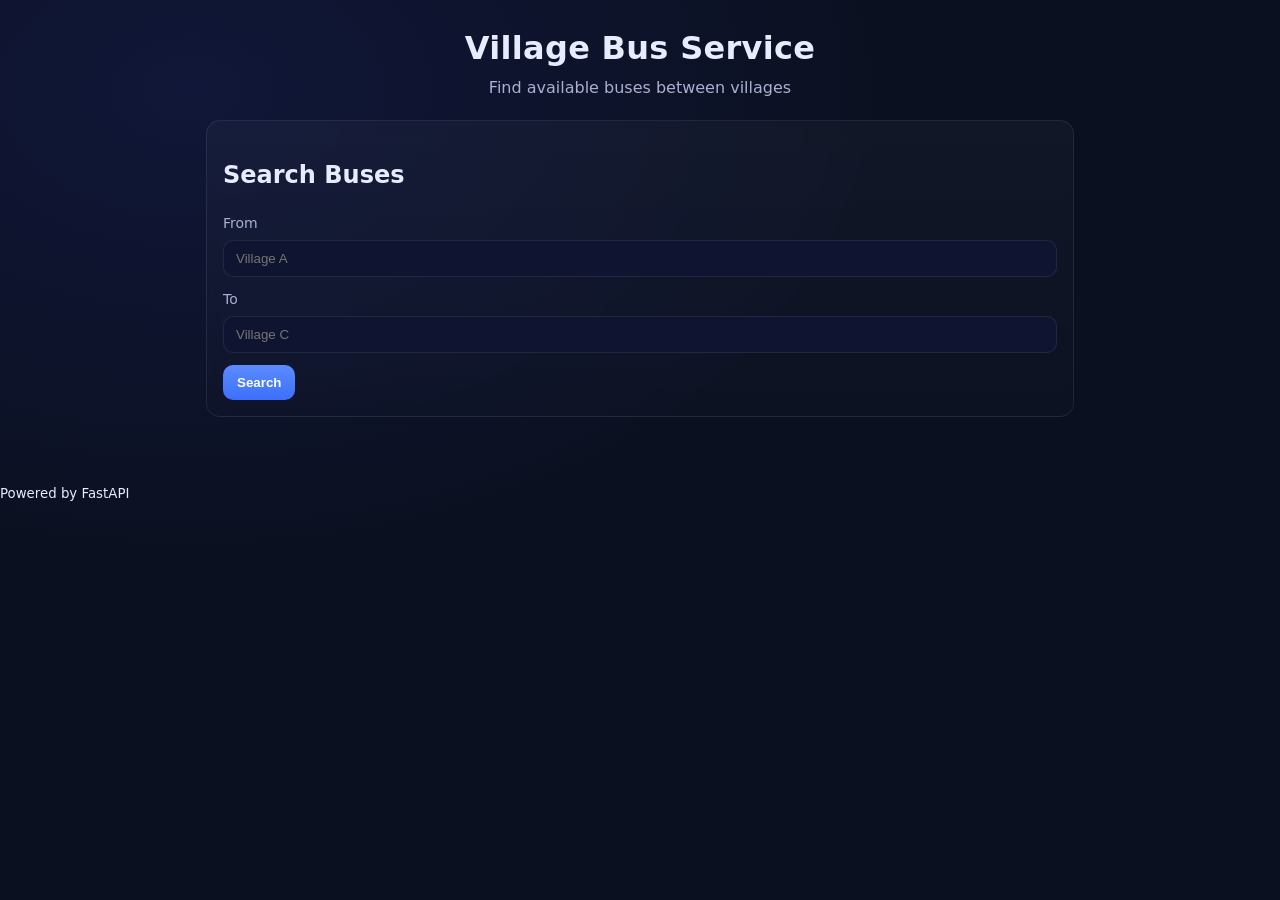
<file: backend/app/static/index.html>
<!doctype html>
<html lang="en">
  <head>
    <meta charset="utf-8" />
    <meta name="viewport" content="width=device-width, initial-scale=1" />
    <title>Village Bus Service</title>
    <link rel="stylesheet" href="./styles.css" />
  </head>
  <body>
    <header>
      <h1>Village Bus Service</h1>
      <p class="subtitle">Find available buses between villages</p>
    </header>

    <main>
      <section class="card">
        <h2>Search Buses</h2>
        <form id="search-form">
          <div class="form-row">
            <label for="fromStop">From</label>
            <input id="fromStop" name="fromStop" placeholder="Village A" required />
          </div>
          <div class="form-row">
            <label for="toStop">To</label>
            <input id="toStop" name="toStop" placeholder="Village C" required />
          </div>
          <button type="submit">Search</button>
        </form>
      </section>

      <section class="card" id="results-card" hidden>
        <h2>Available Buses</h2>
        <div id="results"></div>
      </section>

      <section class="card" id="status-card" hidden>
        <h2>Bus Status</h2>
        <div id="status"></div>
      </section>
    </main>

    <footer>
      <small>Powered by FastAPI</small>
    </footer>

    <script src="./app.js"></script>
  </body>
  </html>
</file>
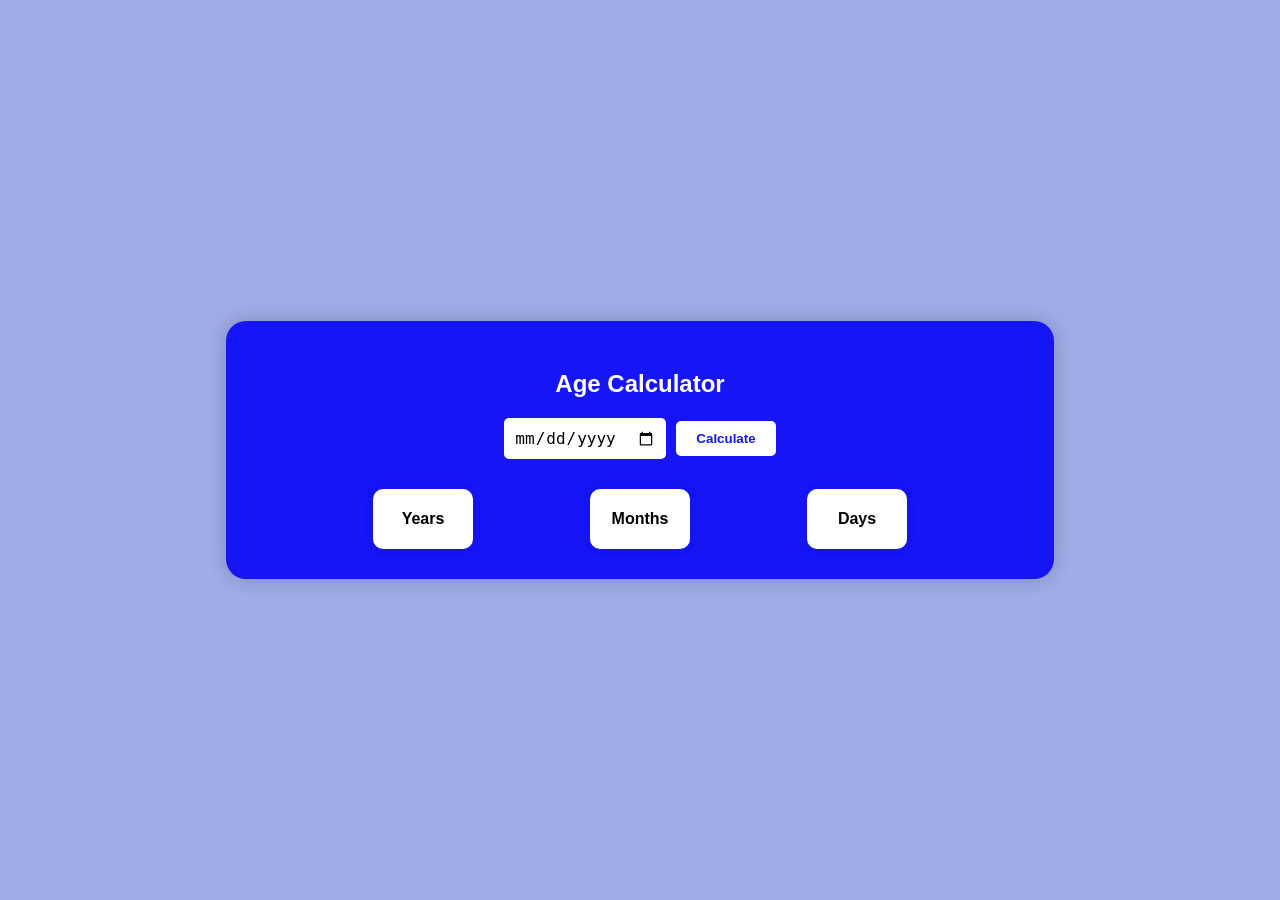
<file: Age_calculate.html>
<!DOCTYPE html>
<html>
<head>
    <title>Age Calculator</title>
    <style>
        body {
            display: flex;
            justify-content: center;
            align-items: center;
            height: 100vh;
            margin: 0;
            background-color: #9face6;
            font-family: Arial, sans-serif;
        }

        .box {
            display: flex;
            flex-direction: column;
            justify-content: center;
            align-items: center;
            background-color: rgb(21, 21, 245);
            width: 60%;
            padding: 30px;
            border-radius: 20px;
            box-shadow: 0 0 20px rgba(0, 0, 0, 0.2);
        }

        .box h2 {
            color: white;
            margin-bottom: 20px;
        }

        .dateofbirth {
            display: flex;
            justify-content: center;
            align-items: center;
            gap: 10px;
            margin-bottom: 30px;
        }

        .dateofbirth input[type="date"] {
            padding: 10px;
            border: none;
            border-radius: 5px;
            font-size: 16px;
        }

        .dateofbirth button {
            padding: 10px 20px;
            border: none;
            border-radius: 5px;
            background-color: white;
            color: rgb(21, 21, 245);
            font-weight: bold;
            cursor: pointer;
            transition: 0.3s ease;
        }

        .dateofbirth button:hover {
            background-color: rgb(230, 230, 230);
        }

        .showage {
            display: flex;
            flex-direction: row;
            justify-content: space-evenly;
            width: 100%;
        }

        .age {
            width: 100px;
            height: 60px;
            background-color: white;
            border-radius: 10px;
            display: flex;
            justify-content: center;
            align-items: center;
            font-weight: bold;
            box-shadow: 0 0 10px rgba(0, 0, 0, 0.1);
        }
    </style>
</head>
<body>
    <div class="box">
        <h2>Age Calculator</h2>
        <div class="dateofbirth">
            <input type="date" class="dob">
            <button type="submit" onclick="CalculateAge()">Calculate</button>
        </div>

        <div class="showage">
            <div id="years" class="age">Years</div>
            <div id="months" class="age">Months</div>
            <div id="days" class="age">Days</div>
        </div>
    </div>

    <script>
        function CalculateAge() {
            let Birthdate = document.querySelector(".dob").value;

            if (!Birthdate) {
                alert("Please select your date of birth!");
                return;
            }

            let dateobj = new Date(Birthdate);
            let currentdate = new Date();

            let year = currentdate.getFullYear() - dateobj.getFullYear();
            let month = currentdate.getMonth() - dateobj.getMonth();
            let days = currentdate.getDate() - dateobj.getDate();

            if (month < 0 || (month === 0 && days < 0)) {
                year--;
                month += 12;
            }

            if (days < 0) {
                let prevMonth = new Date(currentdate.getFullYear(), currentdate.getMonth(), 0).getDate();
                days += prevMonth;
                month--;
                console.log(prevMonth);
            }
            
            document.getElementById("years").innerHTML = `<h6>${year} Years</h6>`;
            document.getElementById("months").innerHTML = `<h6>${month} Months</h6>`;
            document.getElementById("days").innerHTML = `<h6>${days} Days</h6>`;
        }
    </script>
</body>
</html>
</file>
<file: backend/app/static/styles.css>
:root {
  --bg: #0b1020;
  --card: #141a33;
  --text: #e8ecff;
  --muted: #a8b1d1;
  --accent: #5b8cff;
  --accent-2: #22c55e;
  --danger: #ef4444;
}

* { box-sizing: border-box; }
html, body { height: 100%; }
body {
  margin: 0;
  font-family: system-ui, -apple-system, Segoe UI, Roboto, Ubuntu, Cantarell, "Helvetica Neue", Arial, "Apple Color Emoji", "Segoe UI Emoji";
  background: radial-gradient(1200px 800px at 15% 10%, #101738 0%, var(--bg) 60%);
  color: var(--text);
  line-height: 1.5;
}

header { padding: 24px 16px 8px; text-align: center; }
header h1 { margin: 0; font-weight: 800; letter-spacing: 0.3px; }
.subtitle { margin: 4px 0 0; color: var(--muted); }

main {
  max-width: 900px;
  margin: 0 auto;
  padding: 12px 16px 64px;
  display: grid;
  gap: 16px;
}

.card {
  background: linear-gradient(180deg, rgba(255,255,255,0.03), rgba(255,255,255,0.01));
  border: 1px solid rgba(255,255,255,0.08);
  border-radius: 14px;
  padding: 16px;
  backdrop-filter: blur(6px);
}

.form-row { display: grid; gap: 6px; margin-bottom: 12px; }
label { color: var(--muted); font-size: 14px; }
input {
  background: #0f1530;
  border: 1px solid rgba(255,255,255,0.08);
  color: var(--text);
  padding: 10px 12px;
  border-radius: 10px;
  outline: none;
}

button {
  background: linear-gradient(180deg, var(--accent), #3d6ffb);
  color: white;
  border: none;
  padding: 10px 14px;
  border-radius: 10px;
  cursor: pointer;
  font-weight: 600;
}
button:hover { filter: brightness(1.05); }

.bus-row {
  display: grid;
  grid-template-columns: 1fr auto auto auto;
  gap: 10px;
  align-items: center;
  padding: 10px 12px;
  border: 1px solid rgba(255,255,255,0.08);
  border-radius: 10px;
  margin-bottom: 10px;
  background: #0f1530;
}

.pill { padding: 4px 10px; border-radius: 999px; font-size: 12px; }
.ok { background: rgba(34,197,94,0.15); color: #86efac; border: 1px solid rgba(34,197,94,0.4); }
.warn { background: rgba(234,179,8,0.15); color: #fde68a; border: 1px solid rgba(234,179,8,0.4); }
.full { background: rgba(239,68,68,0.15); color: #fecaca; border: 1px solid rgba(239,68,68,0.4); }

.muted { color: var(--muted); font-size: 12px; }

.row-actions button { background: transparent; border: 1px solid rgba(255,255,255,0.18); }
</file>
